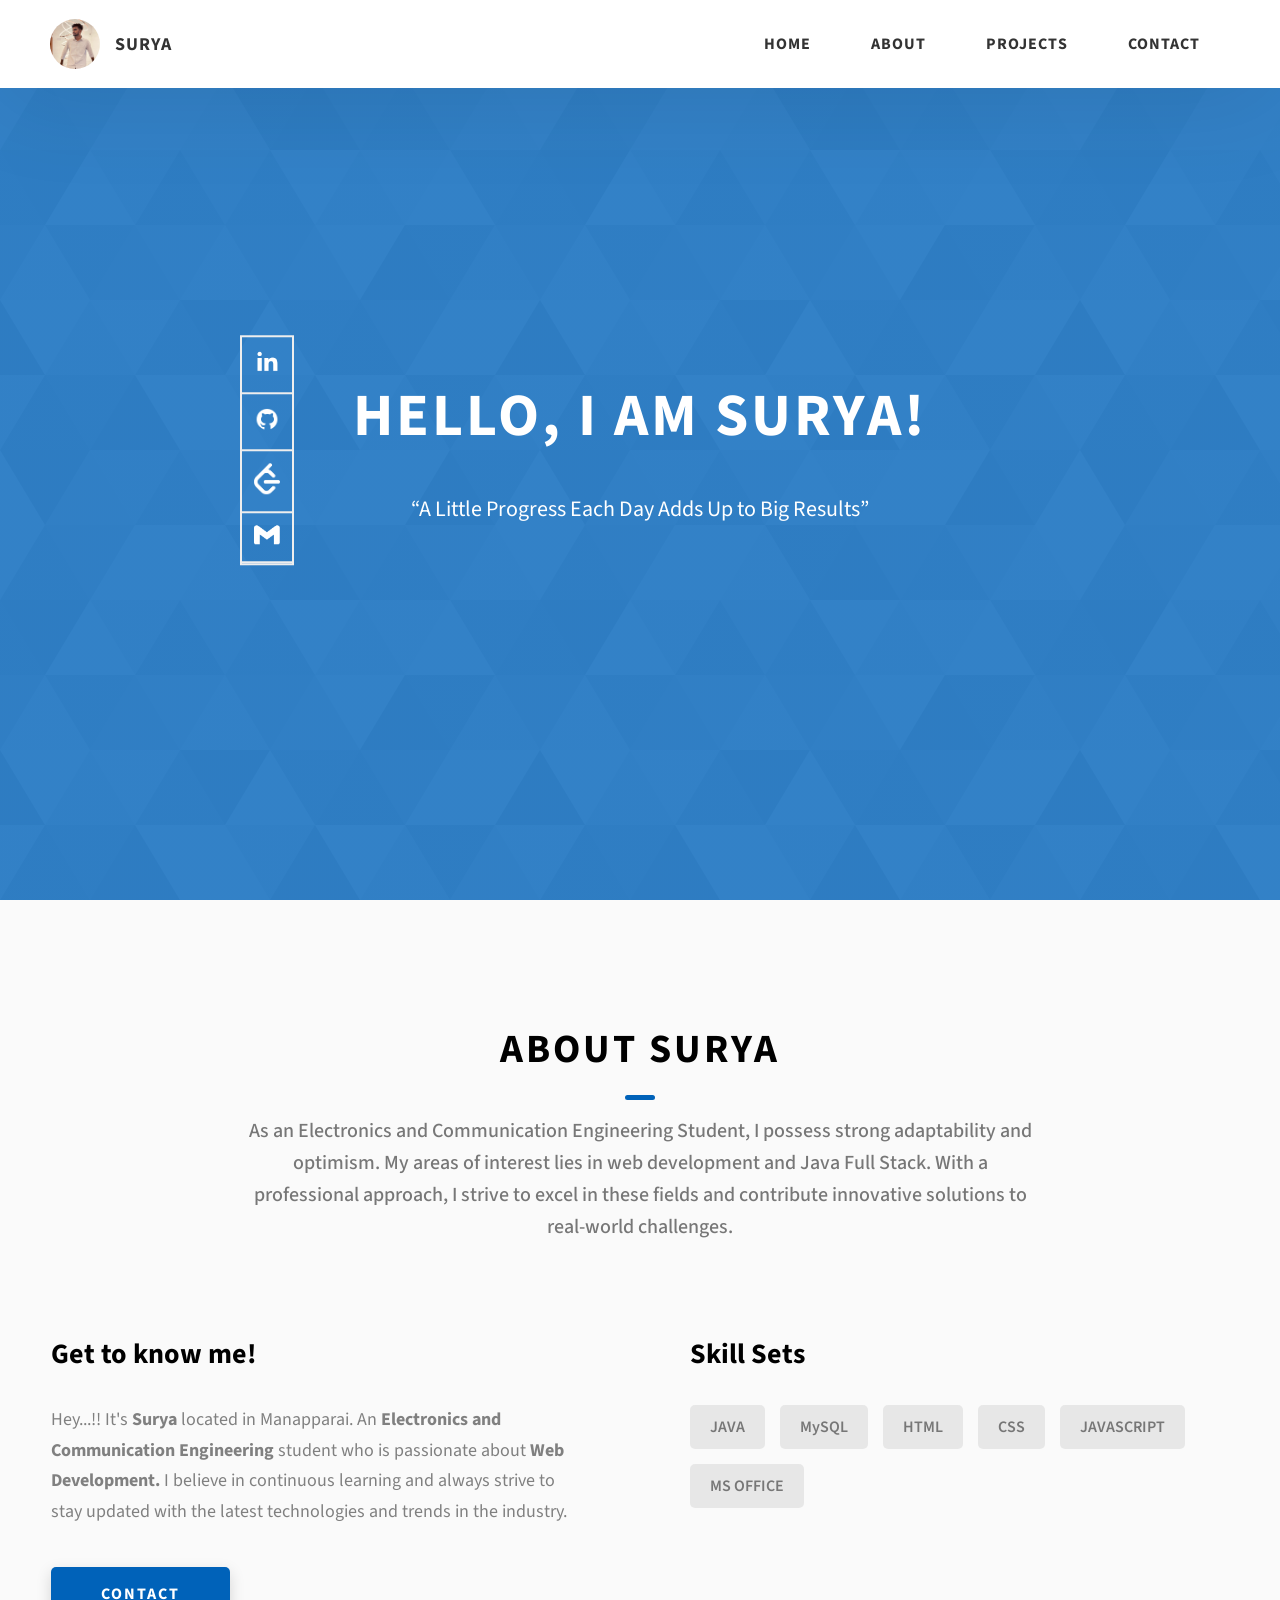
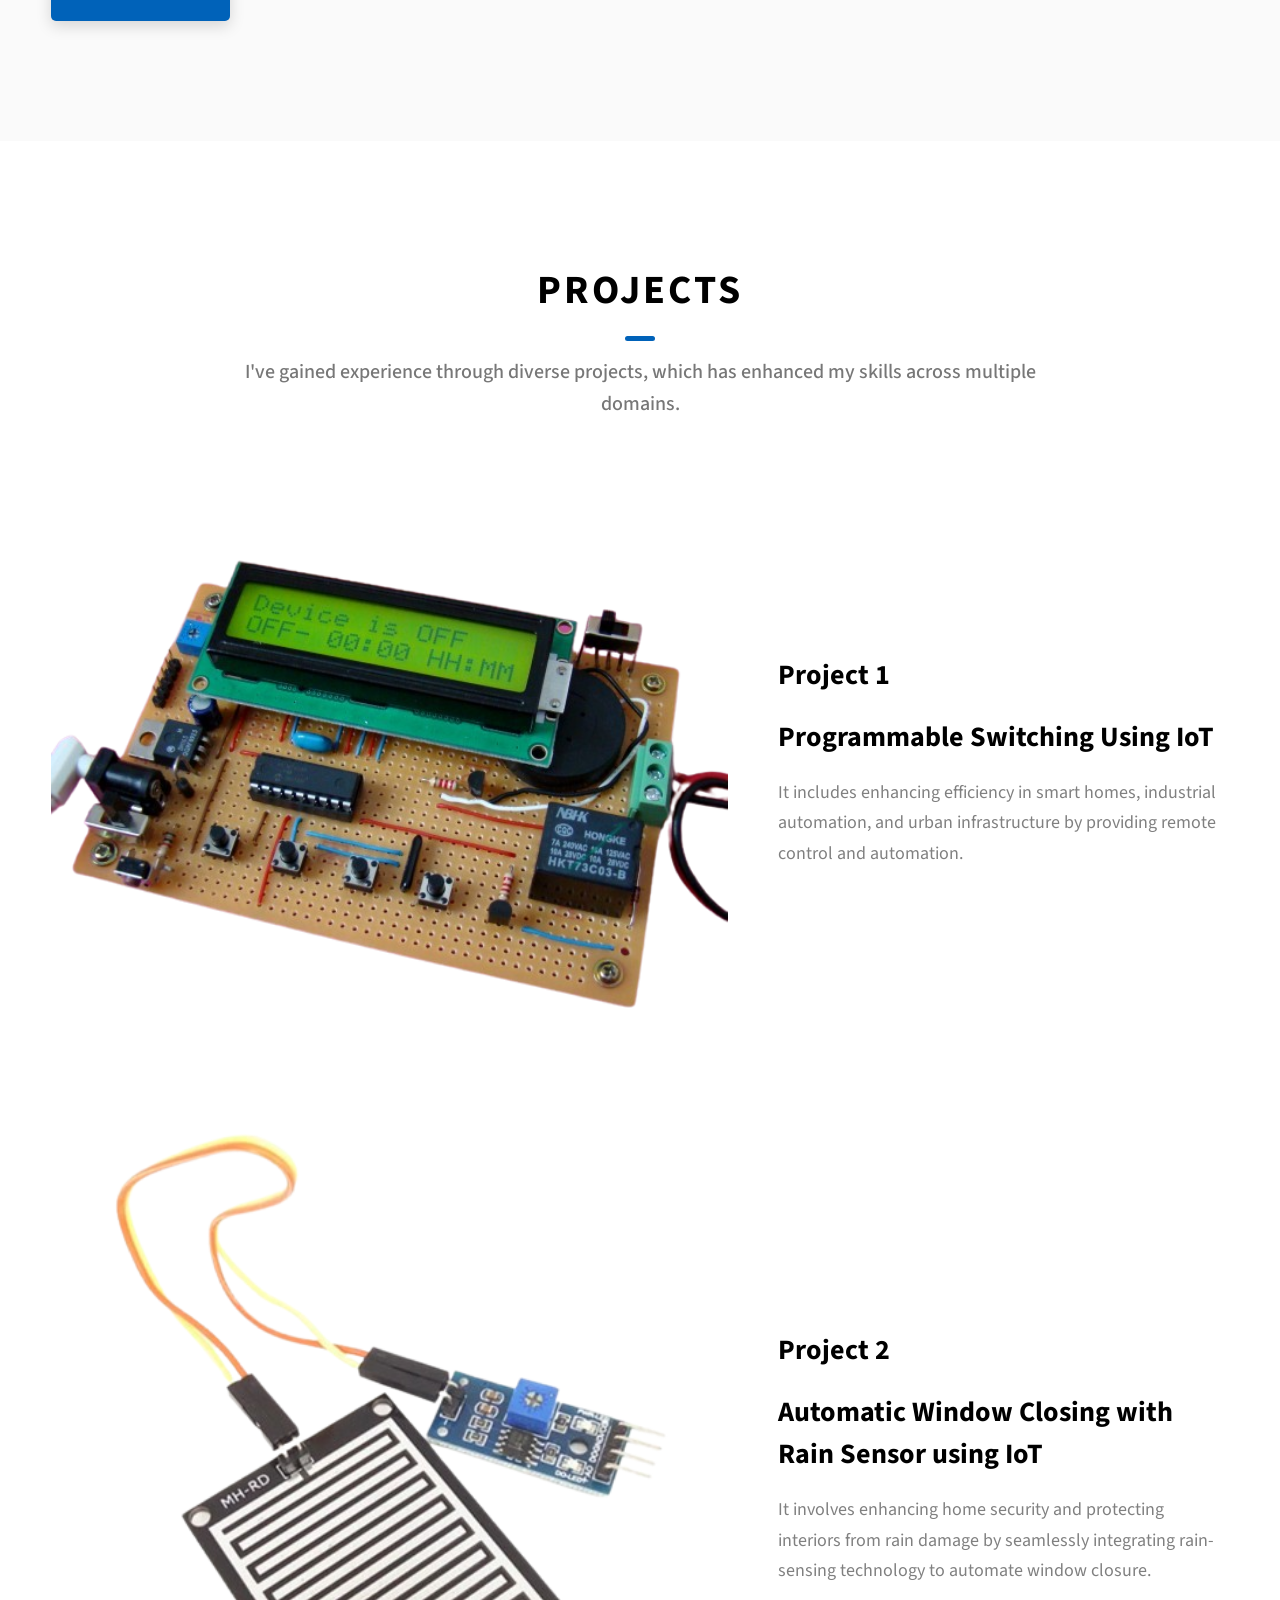
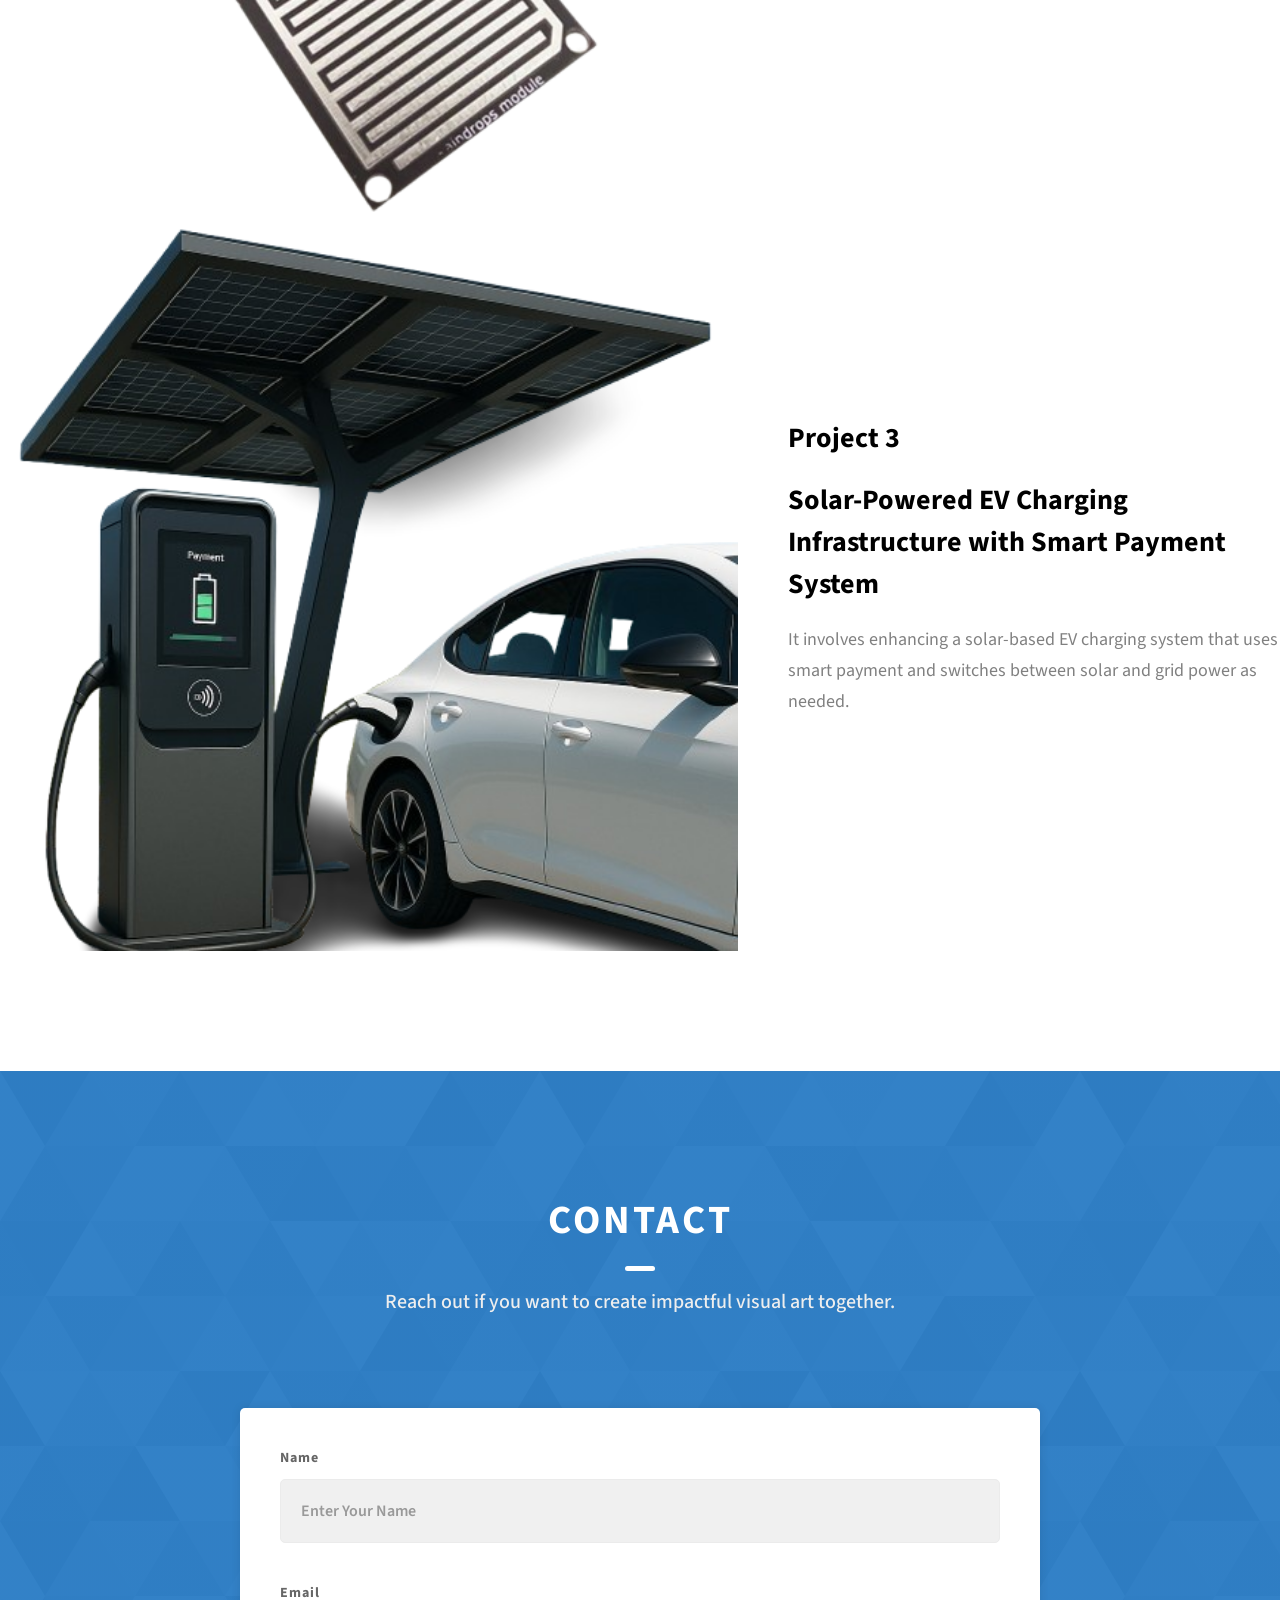
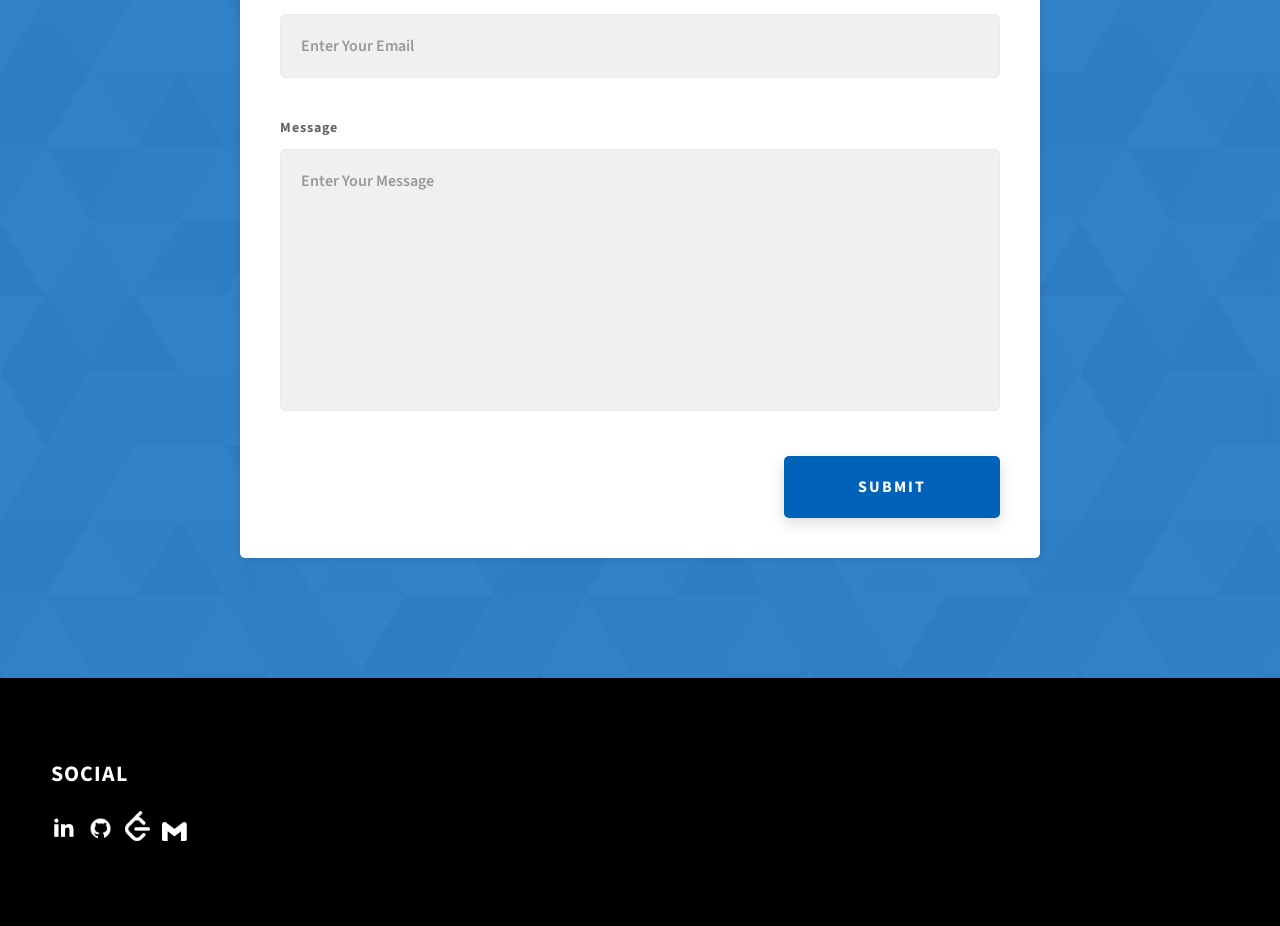
<file: index.html>
<!DOCTYPE html>
<html lang="en">
  <head>
    <meta charset="UTF-8" />
    <link rel="shortcut icon" type="logo-icon" href="./assets/png/online-resume.png" />
    <meta name="viewport" content="width=device-width, initial-scale=1.0" />
    <meta http-equiv="X-UA-Compatible" content="ie=edge" />
    <title>Surya || Portfolio</title>
    <meta name="description" content="Portfolio" />

    <link rel="stylesheet" href="css/style.css" />

    <link rel="preconnect" href="https://fonts.googleapis.com" />
    <link rel="preconnect" href="https://fonts.gstatic.com" crossorigin />
    <link
      href="https://fonts.googleapis.com/css2?family=Source+Sans+Pro:wght@400;600;700;900&display=swap"
      rel="stylesheet"
    />
  </head>
  <body>
    <header class="header">
      <div class="header__content">
        <div class="header__logo-container">
          <div class="header__logo-img-cont">
            <img src="./assets/png/DP.jpeg" class="header__logo-img" />
          </div>
          <span class="header__logo-sub">Surya</span>
        </div>
        <div class="header__main">
          <ul class="header__links">
            <li class="header__link-wrapper">
              <a href="./index.html" class="header__link"> Home </a>
            </li>
            <li class="header__link-wrapper">
              <a href="./index.html#about" class="header__link">About </a>
            </li>
            <li class="header__link-wrapper">
              <a href="./index.html#projects" class="header__link">Projects</a>
            </li>
            <li class="header__link-wrapper">
              <a href="./index.html#contact" class="header__link"> Contact </a>
            </li>
          </ul>
          <div class="header__main-ham-menu-cont">
            <img
              src="./assets/svg/ham-menu.svg"
              alt="hamburger menu"
              class="header__main-ham-menu"
            />
            <img
              src="./assets/svg/ham-menu-close.svg"
              alt="hamburger menu close"
              class="header__main-ham-menu-close d-none"
            />
          </div>
        </div>
      </div>
      <div class="header__sm-menu">
        <div class="header__sm-menu-content">
          <ul class="header__sm-menu-links">
            <li class="header__sm-menu-link">
              <a href="./index.html"> Home </a>
            </li>
            <li class="header__sm-menu-link">
              <a href="./index.html#about"> About </a>
            </li>
            <li class="header__sm-menu-link">
              <a href="./index.html#projects"> Projects </a>
            </li>
            <li class="header__sm-menu-link">
              <a href="./index.html#contact"> Contact </a>
            </li>
          </ul>
        </div>
      </div>
    </header>
    <section class="home-hero">
      <div class="home-hero__content">
        <h1 class="heading-primary">Hello, I am Surya!</h1>
        <div class="home-hero__info">
          <p class="text-primary">
            “A Little Progress Each Day Adds Up to Big Results”
          </p>
          <div class="home-hero__socials">
            <div class="home-hero__social">
              <a href="https://www.linkedin.com/in/surya-sakthivel-328372260/" class="home-hero__social-icon-link" target="_blank">
                <img
                  src="./assets/png/linkedin-ico.png"
                  alt="LinkedIn"
                  class="home-hero__social-icon"
                />
              </a>
            </div>
            <div class="home-hero__social">
              <a href="https://github.com/SuryaS1569" class="home-hero__social-icon-link" target="_blank">
                <img
                  src="./assets/png/github-ico.png"
                  alt="GitHub"
                  class="home-hero__social-icon"
                />
              </a>
            </div>
            <div class="home-hero__social">
              <a href="https://leetcode.com/surya1569/" class="home-hero__social-icon-link" target="_blank">
                <img
                  src="./assets/png/Leetcode1-ico.png"
                  alt="LeetCode"
                  class="home-hero__social-icon"
                />
              </a>
            </div>
            <div class="home-hero__social">
              <a href="mailto:imsurya0921@gmail.com" class="home-hero__social-icon-link" target="_blank">
                <img
                  src="./assets/png/Gmail_ico.png"
                  alt="Email"
                  class="home-hero__social-icon"
                />
              </a>
            </div>
          </div>
        </div>
      </div>
    </section>
    <section id="about" class="about sec-pad">
      <div class="main-container">
        <h2 class="heading heading-sec heading-sec__mb-med">
          <span class="heading-sec__main">About Surya</span>
          <span class="heading-sec__sub">
            As an Electronics and Communication Engineering Student, I possess strong adaptability and optimism. My areas of interest lies in web development and Java Full Stack. With a professional approach, I strive to excel in these fields and contribute innovative solutions to real-world challenges.
          </span>
        </h2>
        <div class="about__content">
          <div class="about__content-main">
            <h3 class="about__content-title">Get to know me!</h3>
            <div class="about__content-details">
              <p class="about__content-details-para">
                Hey...!! It's
                <strong>Surya</strong> located in
                Manapparai. An <strong> Electronics and Communication Engineering </strong> student who is passionate about <strong> Web Development. </strong>
                I believe in continuous learning and always strive to stay updated with the latest technologies and trends in the industry.
              </p>
            </div>
            <a href="./#contact" class="btn btn--med btn--theme dynamicBgClr">Contact</a>
          </div>
          <div class="about__content-skills">
            <h3 class="about__content-title">Skill Sets</h3>
            <div class="skills">
              <div class="skills__skill">JAVA</div>
              <div class="skills__skill">MySQL</div>
              <div class="skills__skill">HTML</div>
              <div class="skills__skill">CSS</div>
              <div class="skills__skill">JAVASCRIPT</div>
              <div class="skills__skill">MS OFFICE</div>
            </div>
          </div>
        </div>
      </div>
    </section>
    <section id="projects" class="projects sec-pad">
      <div class="main-container">
        <h2 class="heading heading-sec heading-sec__mb-bg">
          <span class="heading-sec__main">Projects</span>
          <span class="heading-sec__sub">
           I've gained experience through diverse projects, which has enhanced my skills across multiple domains.
          </span>
        </h2>
        <div class="projects__content">
          <div class="projects__row">
            <div class="projects__row-img-cont">
              <img
                src="./assets/png/Project1-icp.png"
                alt="Software Screenshot"
                class="projects__row-img"
                loading="lazy"
              />
            </div>
            <div class="projects__row-content">
              <h3 class="projects__row-content-title">Project 1</h3>
              <h2 class="projects__row-content-title">Programmable Switching Using IoT</h2>
              <p class="projects__row-content-desc">
                It includes enhancing efficiency in smart homes, industrial automation, and urban infrastructure by providing remote control and automation.
              </p>
            </div>
          </div>
<!--           <div class="projects__row">
            <div class="projects__row-img-cont">
              <img
                src="./assets/png/project2-5g.jpg"
                alt="Software Screenshot"
                class="projects__row-img"
                loading="lazy"
              />
            </div>
            <div class="projects__row-content">
              <h3 class="projects__row-content-title">Project 2</h3>
              <h2 class="projects__row-content-title">5G Antenna Designing Using HFSS</h2>
              <p class="projects__row-content-desc">
                To ensure efficient and reliable communications all within the context of specific frequency bands and regulatory standards.
              </p>
            </div>
          </div> -->
        <div class="projects__row">
            <div class="projects__row-img-cont">
              <img
                src="./assets/png/project3-ico.png"
                alt="Software Screenshot"
                class="projects__row-img"
                loading="lazy"
              />
            </div>
            <div class="projects__row-content">
              <h3 class="projects__row-content-title">Project 2</h3>
              <h2 class="projects__row-content-title">Automatic Window Closing with Rain Sensor using IoT</h2>
              <p class="projects__row-content-desc">
                It involves enhancing home security and protecting interiors from rain damage by seamlessly integrating rain-sensing technology to automate window closure.
              </p>
            </div>
          </div>
        </div>
      </div>
      <div class="projects__row">
            <div class="projects__row-img-cont">
              <img
                src="./assets/png/Project_4.png"
                alt="Software Screenshot"
                class="projects__row-img"
                loading="lazy"
              />
            </div>
      <div class="projects__row-content">
              <h3 class="projects__row-content-title">Project 3</h3>
              <h2 class="projects__row-content-title">Solar-Powered EV Charging Infrastructure with Smart Payment System </h2>
              <p class="projects__row-content-desc">
                It involves enhancing a solar-based EV charging system that uses smart payment and switches between solar and grid power as needed.
              </p>
            </div>
          </div>
        </div>
      </div>
    </section>
    <section id="contact" class="contact sec-pad dynamicBg">
      <div class="main-container">
        <h2 class="heading heading-sec heading-sec__mb-med">
          <span class="heading-sec__main heading-sec__main--lt">Contact</span>
          <span class="heading-sec__sub heading-sec__sub--lt">
           <p>Reach out if you want to create impactful visual art together.</p>
          </span>
        </h2>
        <div class="contact__form-container">
          <form action="https://formspree.io/f/xqaebgwg" method="POST" method="POST" class="contact__form">
            <div class="contact__form-field">
              <label class="contact__form-label" for="name">Name</label>
              <input
                required
                placeholder="Enter Your Name"
                type="text"
                class="contact__form-input"
                name="name"
                id="name"
              />
            </div>
            <div class="contact__form-field">
              <label class="contact__form-label" for="email">Email</label>
              <input
                required
                placeholder="Enter Your Email"
                type="email"
                class="contact__form-input"
                name="email"
                id="email"
              />
            </div>
            <div class="contact__form-field">
              <label class="contact__form-label" for="message">Message</label>
              <textarea
                required
                cols="30"
                rows="10"
                class="contact__form-input"
                placeholder="Enter Your Message"
                name="message"
                id="message"
              ></textarea>
            </div>
            <button type="submit" class="btn btn--theme contact__btn">
              Submit
            </button>
          </form>
        </div>
      </div>
    </section>
    <footer class="main-footer">
      <div class="main-container">
        <div class="main-footer__upper">
          <div class="main-footer__row main-footer__row-1">
            <h2 class="heading heading-sm main-footer__heading-sm">
              <span>Social</span>
            </h2>
            <div class="main-footer__social-cont">
              <a target="_blank" rel="noreferrer" href="https://www.linkedin.com/in/surya-sakthivel-328372260/">
                <img
                  class="main-footer__icon"
                  src="./assets/png/linkedin-ico.png"
                  alt="LinkedIn"
                />
              </a>
              <a target="_blank" rel="noreferrer" href="https://github.com/SuryaS1569">
                <img
                  class="main-footer__icon"
                  src="./assets/png/github-ico.png"
                  alt="GitHub"
                />
              </a>
              <a target="_blank" rel="noreferrer" href="https://leetcode.com/surya1569/">
                <img
                  class="main-footer__icon"
                  src="./assets/png/Leetcode1-ico.png"
                  alt="LeetCode"
                />
              </a>
              <a target="_blank" rel="noreferrer" href="mailto:imsurya0921@gmail.com">
                <img
                  class="main-footer__icon"
                  src="./assets/png/Gmail_ico.png"
                  alt="Email"
                />
              </a>
            </div>
          </div>
        </div>
      </div>
    </footer>
    <script src="./index.js"></script>
  </body>
</html>
</file>
<file: css/style.css>
/*
0 - 600px:      Phone
600 - 900px:    Tablet portrait
900 - 1200px:   Tablet landscape
[1200 - 1800] is where our normal styles apply
1800px + :      Big desktop
$breakpoint arguement choices:
- phone
- tab-port
- tab-land
- big-desktop

Inside media queries 1em is always 16px i.e 1em = 16px at every screen size only inside media queries
*/
*,
*::after,
*::before {
  margin: 0;
  padding: 0;
  box-sizing: inherit;
  font-family: inherit; }

html {
  font-size: 62.5%;
  scroll-behavior: smooth; }
  @media only screen and (max-width: 75em) {
    html {
      font-size: 59%; } }
  @media only screen and (max-width: 56.25em) {
    html {
      font-size: 56%; } }
  @media only screen and (min-width: 112.5em) {
    html {
      font-size: 65%; } }

body {
  box-sizing: border-box;
  position: relative;
  line-height: 1.5;
  font-family: sans-serif;
  overflow-x: hidden;
  overflow-y: scroll;
  font-family: 'Source Sans Pro', sans-serif; }

a {
  text-decoration: none;
  color: inherit; }

li {
  list-style: none; }

input:focus,
button:focus,
a:focus,
textarea:focus {
  outline: none; }

button {
  border: none;
  cursor: pointer; }

textarea {
  resize: none; }

.heading-primary {
  font-size: 6rem;
  text-transform: uppercase;
  letter-spacing: 3px;
  text-align: center; }
  @media only screen and (max-width: 37.5em) {
    .heading-primary {
      font-size: 4.5rem; } }

.heading-sec__mb-bg {
  margin-bottom: 11rem; }
  @media only screen and (max-width: 56.25em) {
    .heading-sec__mb-bg {
      margin-bottom: 8rem; } }

.heading-sec__mb-med {
  margin-bottom: 9rem; }
  @media only screen and (max-width: 56.25em) {
    .heading-sec__mb-med {
      margin-bottom: 8rem; } }

.heading-sec__main {
  display: block;
  font-size: 4rem;
  text-transform: uppercase;
  letter-spacing: 1px;
  letter-spacing: 3px;
  text-align: center;
  margin-bottom: 3.5rem;
  position: relative; }
  .heading-sec__main--lt {
    color: #fff; }
    .heading-sec__main--lt::after {
      content: '';
      background: #fff !important; }
  .heading-sec__main::after {
    content: '';
    position: absolute;
    top: calc(100% + 1.5rem);
    height: 5px;
    width: 3rem;
    background: #0062b9;
    left: 50%;
    transform: translateX(-50%);
    border-radius: 5px; }
    @media only screen and (max-width: 37.5em) {
      .heading-sec__main::after {
        top: calc(100% + 1.2rem); } }

.heading-sec__sub {
  display: block;
  text-align: center;
  color: #777;
  font-size: 2rem;
  font-weight: 500;
  max-width: 80rem;
  margin: auto;
  line-height: 1.6; }
  @media only screen and (max-width: 37.5em) {
    .heading-sec__sub {
      font-size: 1.8rem; } }
  .heading-sec__sub--lt {
    color: #eee; }

.heading-sm {
  font-size: 2.2rem;
  text-transform: uppercase;
  letter-spacing: 1px; }

.main-container {
  max-width: 120rem;
  margin: auto;
  width: 92%; }

.btn {
  background: #fff;
  color: #333;
  text-transform: uppercase;
  letter-spacing: 2px;
  display: inline-block;
  font-weight: 700;
  border-radius: 5px;
  box-shadow: 0 5px 15px 0 rgba(0, 0, 0, 0.15);
  transition: transform .3s; }
  .btn:hover {
    transform: translateY(-3px); }
  .btn--bg {
    padding: 1.5rem 8rem;
    font-size: 2rem; }
  .btn--med {
    padding: 1.5rem 5rem;
    font-size: 1.6rem; }
  .btn--theme {
    background: #0062b9;
    color: #fff; }
  .btn--theme-inv {
    color: #0062b9;
    background: #fff;
    border: 2px solid #0062b9;
    box-shadow: none;
    padding: calc(1.5rem - 2px) calc(5rem - 2px); }

.sec-pad {
  padding: 12rem 0; }
  @media only screen and (max-width: 56.25em) {
    .sec-pad {
      padding: 8rem 0; } }

.text-primary {
  color: #fff;
  font-size: 2.2rem;
  text-align: center;
  width: 100%;
  line-height: 1.6; }
  @media only screen and (max-width: 37.5em) {
    .text-primary {
      font-size: 2rem; } }

.d-none {
  display: none; }

.home-hero {
  color: #fff;
  background: linear-gradient(to right, rgba(0, 98, 185, 0.8), rgba(0, 98, 185, 0.8)), url(../../assets/svg/common-bg.svg);
  background-position: center;
  height: 100vh;
  min-height: 80rem;
  max-height: 120rem;
  position: relative; }
  @media only screen and (max-width: 37.5em) {
    .home-hero {
      height: unset;
      min-height: unset; } }
  .home-hero__socials {
    position: absolute;
    top: 50%;
    border: 2px solid #eee;
    border-left: 2px solid #eee;
    transform: translateY(-50%); }
    @media only screen and (max-width: 56.25em) {
      .home-hero__socials {
        display: none; } }
  .home-hero__mouse-scroll-cont {
    position: absolute;
    bottom: 3%;
    left: 50%;
    transform: translateX(-50%); }
    @media only screen and (max-width: 37.5em) {
      .home-hero__mouse-scroll-cont {
        display: none; } }
  .home-hero__social {
    width: 5rem; }
  .home-hero__social-icon-link {
    width: 100%;
    display: block;
    padding: 1.2rem;
    border-bottom: 2px solid #eee;
    transition: background .3s; }
    .home-hero__social-icon-link:hover {
      background: rgba(255, 255, 255, 0.1); }
    .home-hero__social-icon-link--bd-none {
      border-bottom: 0; }
  .home-hero__social-icon {
    width: 100%; }
  .home-hero__content {
    position: absolute;
    top: 50%;
    left: 50%;
    transform: translate(-50%, -50%);
    max-width: 90rem;
    width: 92%; }
    @media only screen and (max-width: 37.5em) {
      .home-hero__content {
        padding: 19rem 0 13rem 0;
        margin: auto;
        position: static;
        transform: translate(0, 0); } }
  .home-hero__info {
    margin: 3rem auto 0 auto;
    max-width: 80rem; }
  .home-hero__cta {
    margin-top: 5rem;
    text-align: center; }

.about {
  background: #fafafa; }
  .about__content {
    display: grid;
    grid-template-columns: 1fr 1fr;
    grid-gap: 10rem; }
    @media only screen and (max-width: 56.25em) {
      .about__content {
        grid-template-columns: 1fr;
        grid-gap: 8rem; } }
    .about__content-title {
      font-weight: 700;
      font-size: 2.8rem;
      margin-bottom: 3rem; }
      @media only screen and (max-width: 37.5em) {
        .about__content-title {
          font-size: 2.4rem; } }
    .about__content-details-para {
      font-size: 1.8rem;
      color: grey;
      max-width: 60rem;
      line-height: 1.7;
      margin-bottom: 1rem; }
      .about__content-details-para--hl {
        font-weight: 700;
        margin: 0 3px; }
      .about__content-details-para:last-child {
        margin-bottom: 4rem; }

.projects__row {
  display: grid;
  grid-template-columns: 1.5fr 1fr;
  grid-gap: 5rem;
  margin-bottom: 11rem; }
  @media only screen and (max-width: 56.25em) {
    .projects__row {
      grid-template-columns: 1fr;
      grid-gap: 2rem;
      margin-bottom: 8rem; } }
  @media only screen and (max-width: 56.25em) {
    .projects__row {
      text-align: center; } }
  .projects__row:last-child {
    margin-bottom: 0; }
  .projects__row-img-cont {
    overflow: hidden; }
  .projects__row-img {
    width: 100%;
    display: block;
    object-fit: cover; }
  .projects__row-content {
    padding: 2rem 0;
    display: flex;
    justify-content: center;
    flex-direction: column;
    align-items: flex-start; }
    @media only screen and (max-width: 56.25em) {
      .projects__row-content {
        align-items: center; } }
    .projects__row-content-title {
      font-weight: 700;
      font-size: 2.8rem;
      margin-bottom: 2rem; }
      @media only screen and (max-width: 37.5em) {
        .projects__row-content-title {
          font-size: 2.4rem; } }
    .projects__row-content-desc {
      font-size: 1.8rem;
      color: grey;
      max-width: 60rem;
      line-height: 1.7;
      margin-bottom: 3rem; }
      @media only screen and (max-width: 37.5em) {
        .projects__row-content-desc {
          font-size: 1.7rem; } }

.contact {
  background: linear-gradient(to right, rgba(0, 98, 185, 0.8), rgba(0, 98, 185, 0.8)), url(../../assets/svg/common-bg.svg);
  background-size: cover;
  background-position: center; }
  .contact__form-container {
    box-shadow: 0 0 10px rgba(0, 0, 0, 0.1);
    background: white;
    padding: 4rem;
    margin-top: 6rem;
    max-width: 80rem;
    text-align: right;
    width: 95%;
    border-radius: 5px;
    margin: 5rem auto 0 auto; }
    @media only screen and (max-width: 37.5em) {
      .contact__form-container {
        padding: 3rem; } }
  .contact__form-field {
    margin-bottom: 4rem; }
    @media only screen and (max-width: 37.5em) {
      .contact__form-field {
        margin-bottom: 3rem; } }
  .contact__form-label {
    color: #666;
    font-size: 1.4rem;
    letter-spacing: 1px;
    font-weight: 700;
    margin-bottom: 1rem;
    display: block;
    text-align: left; }
  .contact__form-input {
    color: #333;
    padding: 2rem;
    width: 100%;
    border: 1px solid #ebebeb;
    font-size: 1.6rem;
    letter-spacing: 0px;
    background: #f0f0f0;
    border-radius: 5px;
    font-weight: 600;
    /* Code for Modern Browsers */
    /* Code for WebKit, Blink, Edge */
    /* Code for Internet Explorer 10-11 */
    /* Code for Microsoft Edge */
    /* Code for Mozilla Firefox 4 to 18 */
    /* Code for Mozilla Firefox 19+ */ }
    .contact__form-input::placeholder {
      color: #999;
      font-weight: 600;
      font-size: 1.6rem; }
    .contact__form-input::-webkit-input-placeholder {
      color: #999;
      font-weight: 600;
      font-size: 1.6rem; }
    .contact__form-input:-ms-input-placeholder {
      color: #999;
      font-weight: 600;
      font-size: 1.6rem; }
    .contact__form-input::-ms-input-placeholder {
      color: #999;
      font-weight: 600;
      font-size: 1.6rem; }
    .contact__form-input:-moz-placeholder {
      opacity: 1;
      color: #999;
      font-weight: 600;
      font-size: 1.6rem; }
    .contact__form-input::-moz-placeholder {
      opacity: 1;
      color: #999;
      font-weight: 600;
      font-size: 1.6rem; }
  .contact__btn {
    width: 30%;
    padding: 2rem 4rem;
    font-size: 1.6rem; }
    @media only screen and (max-width: 37.5em) {
      .contact__btn {
        width: 100%; } }

.project-cs-hero {
  color: #fff;
  background: linear-gradient(to right, rgba(0, 98, 185, 0.8), rgba(0, 98, 185, 0.8)), url(../../assets/svg/common-bg.svg);
  background-size: cover;
  background-position: center;
  position: relative; }
  @media only screen and (max-width: 37.5em) {
    .project-cs-hero {
      height: unset;
      min-height: unset; } }
  .project-cs-hero__content {
    padding: 25rem 0 17rem 0;
    max-width: 90rem;
    width: 92%;
    margin: auto; }
    @media only screen and (max-width: 37.5em) {
      .project-cs-hero__content {
        padding: 19rem 0 13rem 0;
        margin: auto;
        position: static;
        transform: translate(0, 0); } }
  .project-cs-hero__info {
    margin: 3rem auto 0 auto;
    max-width: 80rem; }
  .project-cs-hero__cta {
    margin-top: 5rem;
    text-align: center; }

.project-details__content {
  padding: 8rem 0;
  max-width: 90rem;
  margin: auto; }
  .project-details__content-title {
    font-weight: 700;
    font-size: 2.8rem;
    margin-bottom: 3rem; }
    @media only screen and (max-width: 37.5em) {
      .project-details__content-title {
        font-size: 2.4rem; } }

.project-details__showcase-img-cont {
  width: 100%;
  margin-bottom: 6rem; }

.project-details__showcase-img {
  width: 100%; }

.project-details__content-main {
  width: 100%;
  max-width: 70rem;
  margin: auto; }

.project-details__desc {
  margin: 0 0 7rem 0; }
  .project-details__desc-para {
    font-size: 1.8rem;
    line-height: 1.7;
    color: grey;
    margin-bottom: 2rem; }

.project-details__tools-used {
  margin: 0 0 7rem 0; }
  .project-details__tools-used-list {
    display: flex;
    flex-wrap: wrap; }
  .project-details__tools-used-item {
    padding: 1rem 2rem;
    margin-bottom: 1.5rem;
    margin-right: 1.5rem;
    font-size: 1.6rem;
    background: rgba(153, 153, 153, 0.2);
    border-radius: 5px;
    font-weight: 600;
    color: #777; }

.project-details__links {
  margin: 0 0; }
  .project-details__links-btn {
    margin-right: 2rem; }
    @media only screen and (max-width: 37.5em) {
      .project-details__links-btn {
        margin-right: 0;
        width: 70%;
        margin-bottom: 2rem;
        text-align: center; } }
    .project-details__links-btn:last-child {
      margin: 0; }
      @media only screen and (max-width: 37.5em) {
        .project-details__links-btn:last-child {
          margin: 0; } }

.header {
  position: fixed;
  width: 100%;
  z-index: 1000;
  background: #000;
  background: #fff;
  box-shadow: 0 10px 100px rgba(0, 0, 0, 0.1); }
  .header__content {
    display: flex;
    align-items: center;
    justify-content: space-between;
    padding: 1rem 5rem; }
    @media only screen and (max-width: 56.25em) {
      .header__content {
        padding: 0 2rem; } }
  .header__logo-container {
    display: flex;
    align-items: center;
    cursor: pointer;
    color: #333;
    transition: color .3s; }
    .header__logo-container:hover {
      color: #0062b9; }
  .header__logo-img-cont {
    width: 5rem;
    height: 5rem;
    border-radius: 50px;
    overflow: hidden;
    margin-right: 1.5rem;
    background: #0062b9; }
    @media only screen and (max-width: 56.25em) {
      .header__logo-img-cont {
        width: 4.5rem;
        height: 4.5rem;
        margin-right: 1.2rem; } }
  .header__logo-img {
    width: 100%;
    height: 100%;
    object-fit: cover;
    object-position: center;
    display: block; }
  .header__logo-sub {
    font-size: 1.8rem;
    text-transform: uppercase;
    font-weight: 700;
    letter-spacing: 1px; }
  .header__links {
    display: flex; }
    @media only screen and (max-width: 37.5em) {
      .header__links {
        display: none; } }
  .header__link {
    padding: 2.2rem 3rem;
    display: inline-block;
    font-size: 1.6rem;
    color: #333;
    text-transform: uppercase;
    letter-spacing: 1px;
    font-weight: 700;
    transition: color .3s; }
    .header__link:hover {
      color: #0062b9; }
    @media only screen and (max-width: 56.25em) {
      .header__link {
        padding: 3rem 1.8rem;
        font-size: 1.5rem; } }
  .header__main-ham-menu-cont {
    display: none;
    width: 3rem;
    padding: 2.2rem 0; }
    @media only screen and (max-width: 37.5em) {
      .header__main-ham-menu-cont {
        display: block; } }
  .header__main-ham-menu {
    width: 100%; }
  .header__main-ham-menu-close {
    width: 100%; }
  .header__sm-menu {
    background: #fff;
    position: absolute;
    width: 100%;
    top: 100%;
    visibility: hidden;
    opacity: 0;
    transition: all .3s;
    box-shadow: 0px 5px 5px 0px rgba(0, 0, 0, 0.1);
    -webkit-box-shadow: 0px 5px 5px 0px rgba(0, 0, 0, 0.1);
    -moz-box-shadow: 0px 5px 5px 0px rgba(0, 0, 0, 0.1); }
    .header__sm-menu--active {
      visibility: hidden;
      opacity: 0; }
      @media only screen and (max-width: 37.5em) {
        .header__sm-menu--active {
          visibility: visible;
          opacity: 1; } }
  .header__sm-menu-link a {
    display: block;
    text-decoration: none;
    padding: 2.5rem 3rem;
    font-size: 1.6rem;
    color: #333;
    text-align: right;
    border-bottom: 1px solid #eee;
    font-weight: 700;
    text-transform: uppercase;
    letter-spacing: 2px;
    transition: color .3s; }
    .header__sm-menu-link a:hover {
      color: #0062b9; }
  .header__sm-menu-link:first-child a {
    border-top: 1px solid #eee; }
  .header__sm-menu-link-last {
    border-bottom: 0; }

.main-footer {
  background: #000;
  color: #fff; }
  .main-footer__upper {
    display: flex;
    justify-content: space-between;
    padding: 8rem 0; }
    @media only screen and (max-width: 56.25em) {
      .main-footer__upper {
        padding: 6rem 0; } }
    @media only screen and (max-width: 37.5em) {
      .main-footer__upper {
        display: block; } }
  .main-footer__row-1 {
    order: 2; }
    @media only screen and (max-width: 56.25em) {
      .main-footer__row-1 {
        margin-bottom: 5rem; } }
  .main-footer__row-2 {
    width: 40%;
    order: 1;
    max-width: 50rem; }
    @media only screen and (max-width: 56.25em) {
      .main-footer__row-2 {
        width: 100%; } }
  .main-footer__short-desc {
    margin-top: 2rem;
    color: #eee;
    font-size: 1.5rem;
    line-height: 1.7; }
  .main-footer__social-cont {
    margin-top: 2rem; }
  .main-footer__icon {
    margin-right: 1rem;
    width: 2.5rem; }
    .main-footer__icon--mr-none {
      margin-right: 0; }
  .main-footer__lower {
    padding: 4rem 0;
    border-top: 1px solid #444;
    color: #eee;
    font-size: 1.2rem;
    text-align: left;
    text-align: center; }
    .main-footer__lower a {
      text-decoration: underline;
      font-weight: bold;
      margin-left: 2px; }
    @media only screen and (max-width: 56.25em) {
      .main-footer__lower {
        padding: 3.5rem 0; } }

.skills {
  display: flex;
  flex-wrap: wrap; }
  .skills__skill {
    padding: 1rem 2rem;
    margin-bottom: 1.5rem;
    margin-right: 1.5rem;
    font-size: 1.6rem;
    background: rgba(153, 153, 153, 0.2);
    border-radius: 5px;
    font-weight: 600;
    color: #777; }

.mouse {
  width: 25px;
  height: 40px;
  border: 2px solid #eee;
  border-radius: 60px;
  position: relative;
  overflow: hidden; }
  .mouse::before {
    content: '';
    width: 5px;
    height: 5px;
    position: absolute;
    top: 7px;
    left: 50%;
    transform: translateX(-50%);
    background-color: #eee;
    border-radius: 50%;
    opacity: 1;
    animation: wheel 1.3s infinite;
    -webkit-animation: wheel 1.3s infinite; }

@keyframes wheel {
  to {
    opacity: 0;
    top: 27px; } }

@-webkit-keyframes wheel {
  to {
    opacity: 0;
    top: 27px; } 
}
</file>
